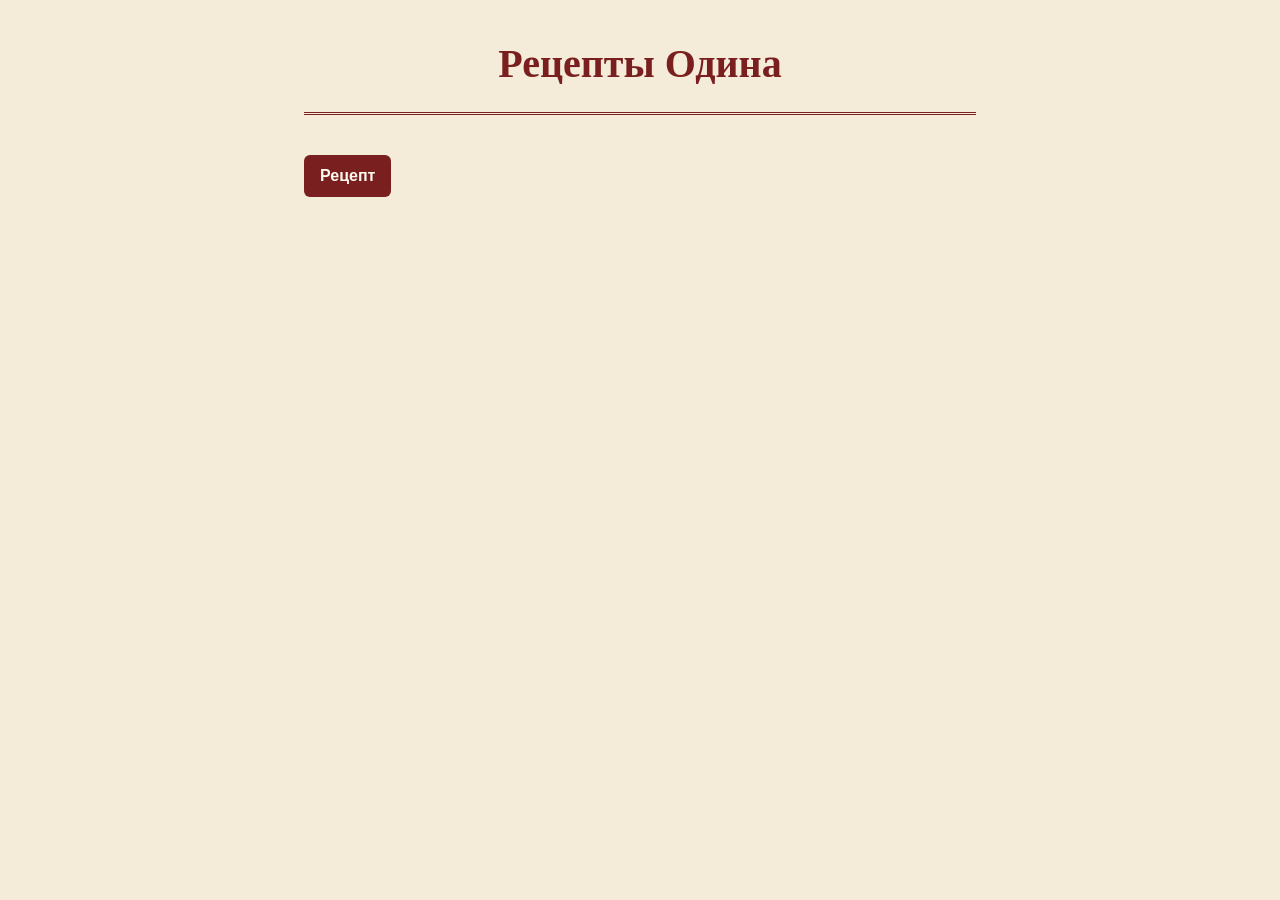
<file: index.html>
<!DOCTYPE html>
<html lang="ru">
<head>
    <meta charset="UTF-8">
    <meta name="viewport" content="width=device-width, initial-scale=1.0">
    <title>Odin Recipes</title>
    <link rel="stylesheet" href="./style.css">
</head>
<body>
    <h1>Рецепты Одина</h1>
    <a href="./recipes/blini.html">Рецепт</a>
</body>
</html>
</file>
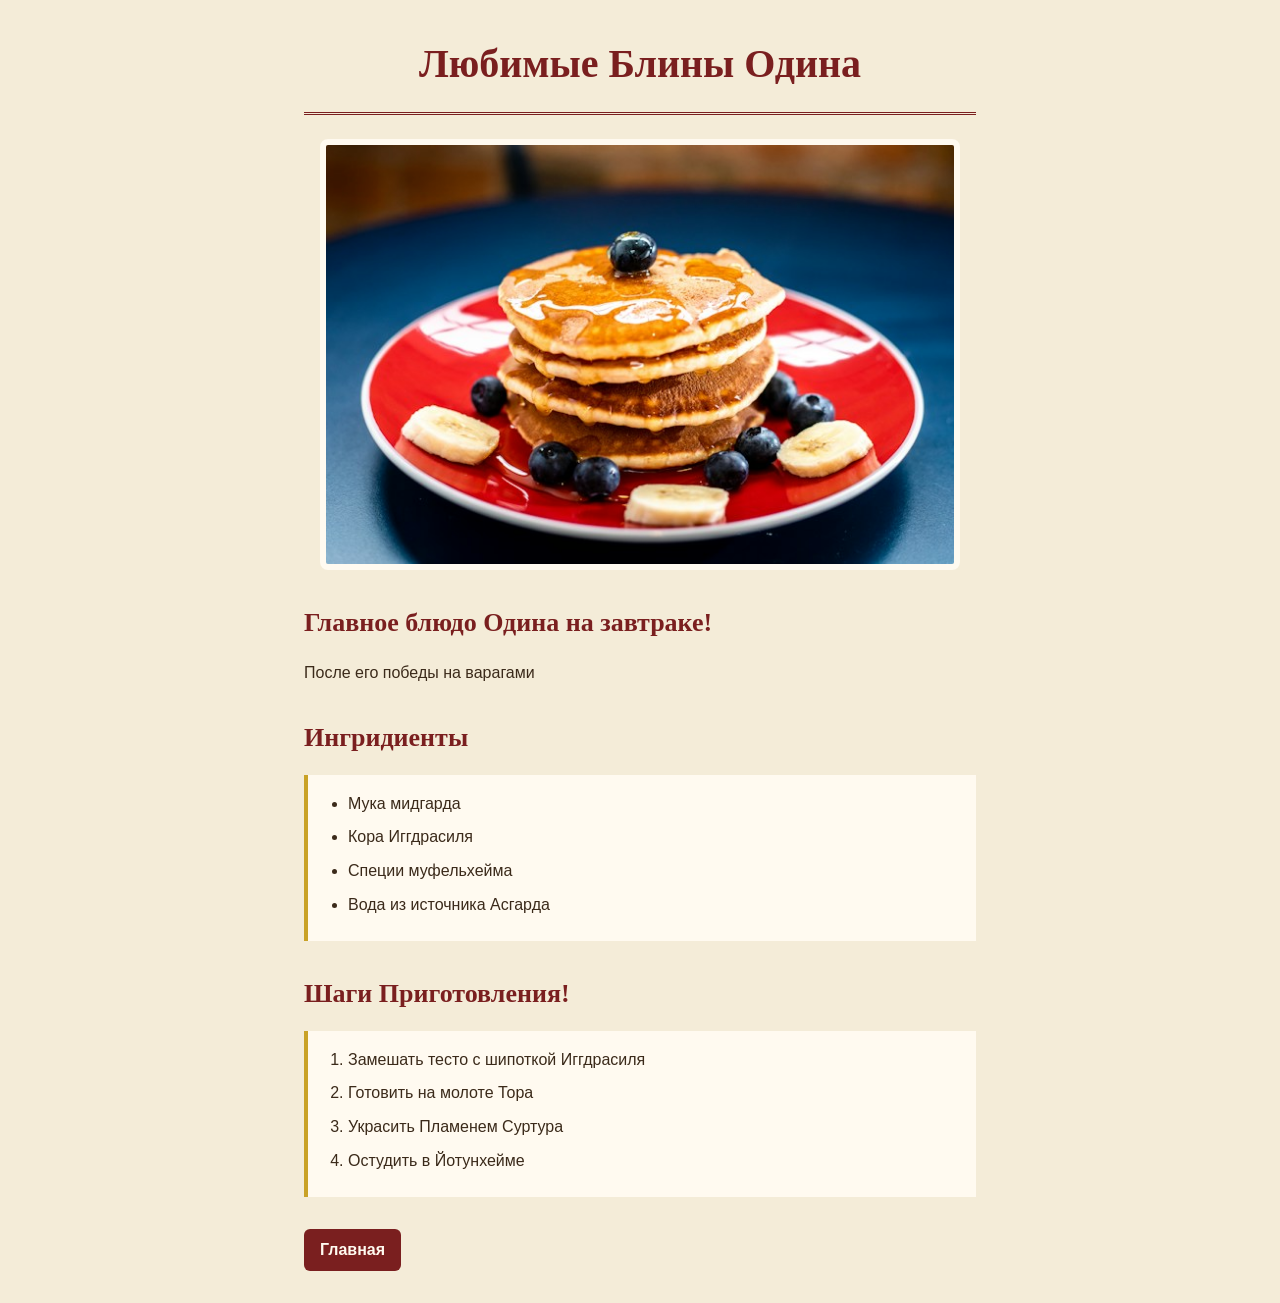
<file: recipes/blini.html>
<!DOCTYPE html>
<html lang="ru">

<head>
    <meta charset="UTF-8">
    <meta name="viewport" content="width=device-width, initial-scale=1.0">
    <title>Блины Одина</title>
    <link rel="stylesheet" href="../style.css">
</head>

<body>
    <h1>Любимые Блины Одина</h1>
     <img src="../images/blini.jpg" alt="Блины" width="640" height="426">
    <h2>Главное блюдо Одина на завтраке!</h2>
    <p>После его победы на варагами</p>
    <h2>Ингридиенты</h2>
    <ul>
        <li>Мука мидгарда</li>
        <li>Кора Иггдрасиля</li>
        <li>Специи муфельхейма</li>
        <li>Вода из источника Асгарда</li>
    </ul>
      <h2>Шаги Приготовления!</h2>
    <ol>
        <li>Замешать тесто с шипоткой Иггдрасиля</li>
        <li>Готовить на молоте Тора</li>
        <li>Украсить Пламенем Суртура</li>
        <li>Остудить в Йотунхейме</li>
    </ol>
    <a href="../index.html">Главная</a>
</body>

</html>
</file>
<file: style.css>
/* ===== Сброс ===== */
*,
*::before,
*::after {
  box-sizing: border-box;
}

/* ===== Страница ===== */
body {
  max-width: 720px;          /* текст не растягивается на весь широкий экран */
  margin: 0 auto;            /* страница по центру: «пружины» слева и справа */
  padding: 32px 24px;
  background-color: #f4ecd8; /* цвет пергамента */
  color: #3b2a1a;            /* тёмно-коричневый текст */
  font-family: Verdana, Geneva, Tahoma, sans-serif;
  line-height: 1.6;
}

/* ===== Заголовки ===== */
h1,
h2 {
  font-family: Georgia, "Times New Roman", serif;
  color: #7a1f1f;            /* тёмно-красный */
}

h1 {
  margin: 0 0 24px;
  padding-bottom: 16px;
  border-bottom: 3px double #7a1f1f;
  font-size: 40px;
  text-align: center;
}

h2 {
  margin: 32px 0 12px;
  font-size: 26px;
}

/* ===== Картинка ===== */
img {
  display: block;            /* img строчный по умолчанию — делаем блочным, чтобы работал margin: auto */
  max-width: 100%;           /* никогда не шире страницы */
  height: auto;              /* пропорции сохраняются */
  margin: 0 auto 24px;       /* по центру, отступ снизу */
  border: 6px solid #fffaf0;
  border-radius: 8px;
}

/* ===== Списки ===== */
ul,
ol {
  padding: 16px 16px 16px 40px;
  background-color: #fffaf0;
  border-left: 4px solid #c9a227; /* золотая полоса слева */
}

li {
  margin-bottom: 8px;
}

/* ===== Ссылки-кнопки ===== */
a {
  display: inline-block;     /* стоит в строке, но слушается padding и margin */
  margin-top: 16px;
  padding: 8px 16px;
  border-radius: 6px;
  background-color: #7a1f1f;
  color: #fffaf0;
  font-weight: bold;
  text-decoration: none;     /* убираем подчёркивание ссылки */
}

a:hover {
  background-color: #c9a227;
  color: #3b2a1a;
}
</file>
